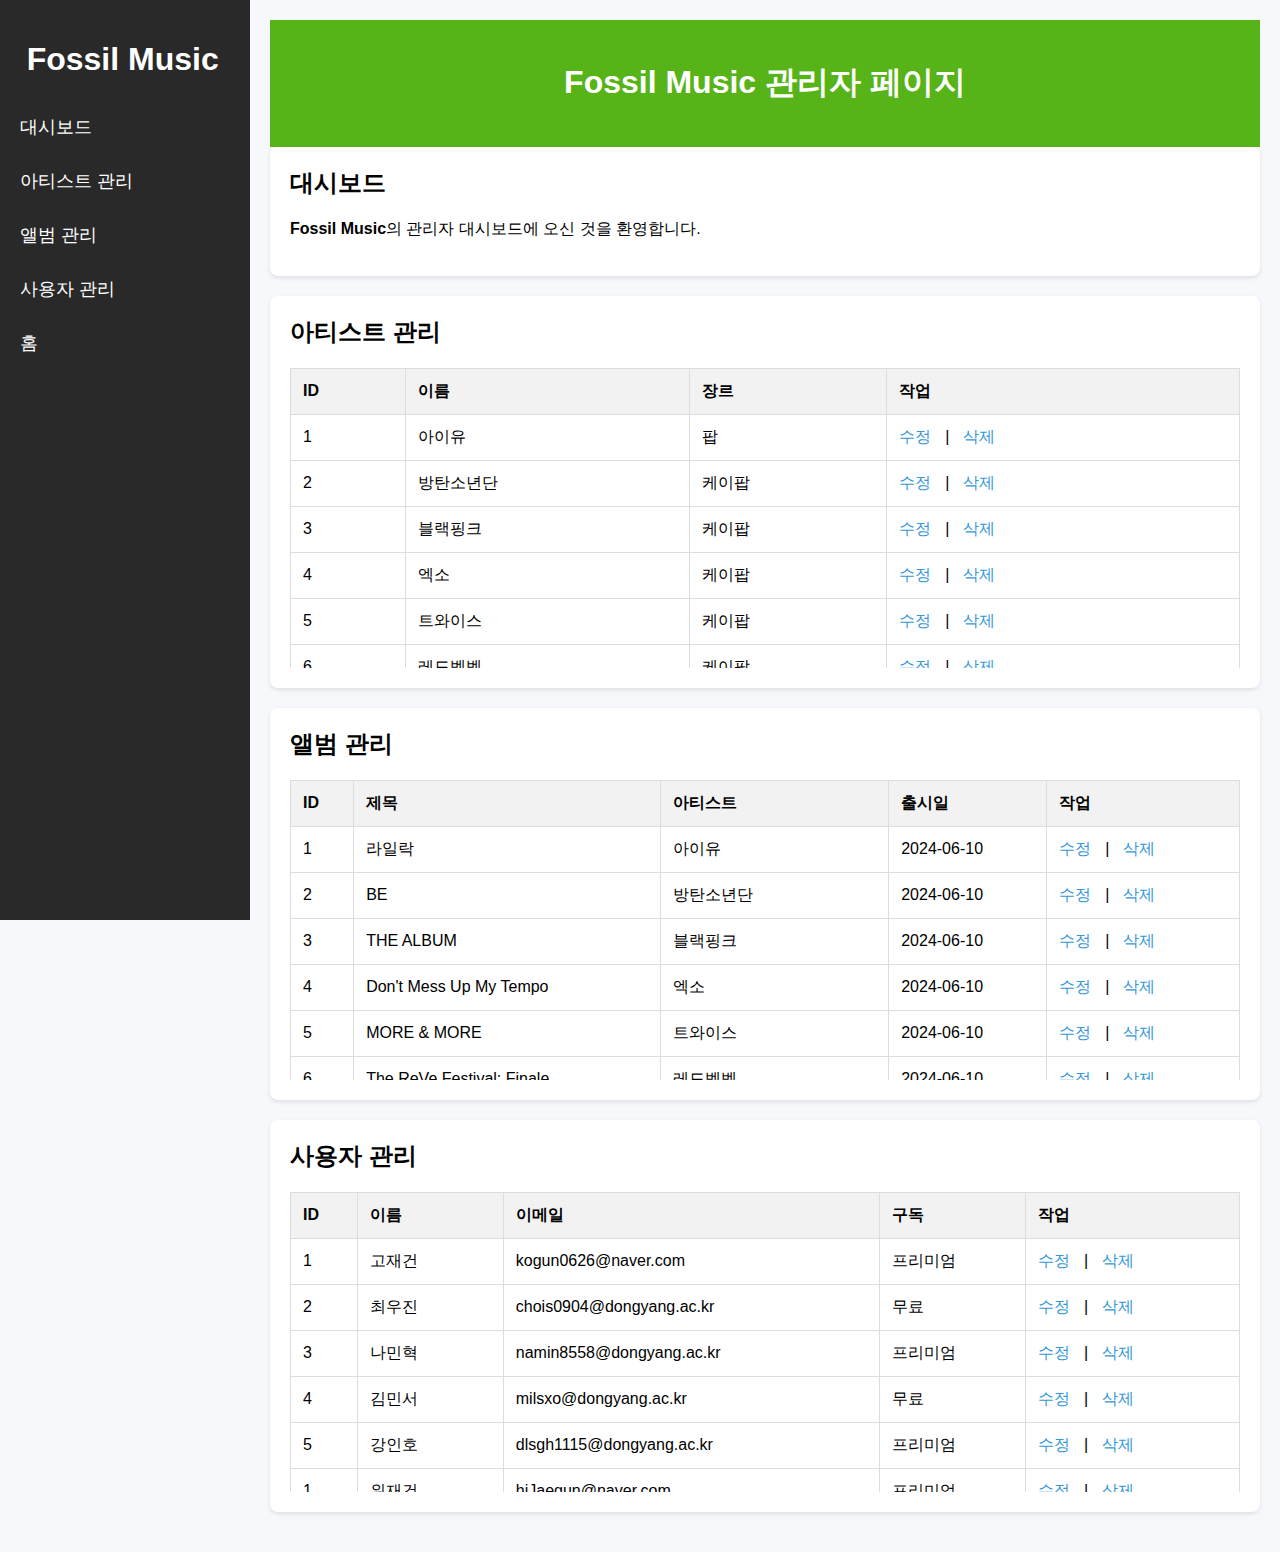
<file: admin/admin.html>
<html>
<head>
    <title>관리자 페이지</title>
    <link rel="stylesheet" href="admin.css">
    <style>
        
    </style>
</head>
<body>
    <div class="sidebar">
        <h1>&nbsp&nbsp Fossil Music</h1>
        <a href="#dashboard">대시보드</a>
        <a href="#artists">아티스트 관리</a>
        <a href="#albums">앨범 관리</a>
        <a href="#users">사용자 관리</a>
        <a href="#">홈</a>
    </div>
    <div class="main-content">
        <div class="header">
            <h1>Fossil Music 관리자 페이지</h1>
        </div>
        <div id="dashboard" class="content-section">
            <h2>대시보드</h2>
            <p><b>Fossil Music</b>의 관리자 대시보드에 오신 것을 환영합니다.</p>
        </div>
        <div id="artists" class="content-section">
            <h2>아티스트 관리</h2>
            <div class="table-container">
                <table>
                    <thead>
                        <tr>
                            <th>ID</th>
                            <th>이름</th>
                            <th>장르</th>
                            <th>작업</th>
                        </tr>
                    </thead>
                    <tbody>
                        <tr>
                            <td>1</td>
                            <td>아이유</td>
                            <td>팝</td>
                            <td class="action-links">
                                <a href="#">수정</a> |&nbsp&nbsp <a href="#">삭제</a>
                            </td>
                        </tr>
                        <tr>
                            <td>2</td>
                            <td>방탄소년단</td>
                            <td>케이팝</td>
                            <td class="action-links">
                                <a href="#">수정</a> |&nbsp&nbsp <a href="#">삭제</a>
                            </td>
                        </tr>
                        <tr>
                            <td>3</td>
                            <td>블랙핑크</td>
                            <td>케이팝</td>
                            <td class="action-links">
                                <a href="#">수정</a> |&nbsp&nbsp <a href="#">삭제</a>
                            </td>
                        </tr>
                        <tr>
                            <td>4</td>
                            <td>엑소</td>
                            <td>케이팝</td>
                            <td class="action-links">
                                <a href="#">수정</a> |&nbsp&nbsp <a href="#">삭제</a>
                            </td>
                        </tr>
                        <tr>
                            <td>5</td>
                            <td>트와이스</td>
                            <td>케이팝</td>
                            <td class="action-links">
                                <a href="#">수정</a> |&nbsp&nbsp <a href="#">삭제</a>
                            </td>
                        </tr>
                        <tr>
                            <td>6</td>
                            <td>레드벨벳</td>
                            <td>케이팝</td>
                            <td class="action-links">
                                <a href="#">수정</a> |&nbsp&nbsp <a href="#">삭제</a>
                            </td>
                        </tr>
                        <tr>
                            <td>7</td>
                            <td>지코</td>
                            <td>힙합</td>
                            <td class="action-links">
                                <a href="#">수정</a> |&nbsp&nbsp <a href="#">삭제</a>
                            </td>
                        </tr>
                        <tr>
                            <td>8</td>
                            <td>크러쉬</td>
                            <td>알앤비</td>
                            <td class="action-links">
                                <a href="#">수정</a> |&nbsp&nbsp <a href="#">삭제</a>
                            </td>
                        </tr>
                        <tr>
                            <td>9</td>
                            <td>어반자카파</td>
                            <td>알앤비</td>
                            <td class="action-links">
                                <a href="#">수정</a> |&nbsp&nbsp <a href="#">삭제</a>
                            </td>
                        </tr>
                        <tr>
                            <td>10</td>
                            <td>백예린</td>
                            <td>알앤비</td>
                            <td class="action-links">
                                <a href="#">수정</a> |&nbsp&nbsp <a href="#">삭제</a>
                            </td>
                        </tr>
                    </tbody>
                </table>
            </div>
        </div>
        <div id="albums" class="content-section">
            <h2>앨범 관리</h2>
            <div class="table-container">
                <table>
                    <thead>
                        <tr>
                            <th>ID</th>
                            <th>제목</th>
                            <th>아티스트</th>
                            <th>출시일</th>
                            <th>작업</th>
                        </tr>
                    </thead>
                    <tbody>
                        <!-- Sample Data -->
                        <tr>
                            <td>1</td>
                            <td>라일락</td>
                            <td>아이유</td>
                            <td>2024-06-10</td>
                            <td class="action-links">
                                <a href="#">수정</a> |&nbsp&nbsp <a href="#">삭제</a>
                            </td>
                        </tr>
                        <tr>
                            <td>2</td>
                            <td>BE</td>
                            <td>방탄소년단</td>
                            <td>2024-06-10</td>
                            <td class="action-links">
                                <a href="#">수정</a> |&nbsp&nbsp <a href="#">삭제</a>
                            </td>
                        </tr>
                        <tr>
                            <td>3</td>
                            <td>THE ALBUM</td>
                            <td>블랙핑크</td>
                            <td>2024-06-10</td>
                            <td class="action-links">
                                <a href="#">수정</a> |&nbsp&nbsp <a href="#">삭제</a>
                            </td>
                        </tr>
                        <tr>
                            <td>4</td>
                            <td>Don't Mess Up My Tempo</td>
                            <td>엑소</td>
                            <td>2024-06-10</td>
                            <td class="action-links">
                                <a href="#">수정</a> |&nbsp&nbsp <a href="#">삭제</a>
                            </td>
                        </tr>
                        <tr>
                            <td>5</td>
                            <td>MORE & MORE</td>
                            <td>트와이스</td>
                            <td>2024-06-10</td>
                            <td class="action-links">
                                <a href="#">수정</a> |&nbsp&nbsp <a href="#">삭제</a>
                            </td>
                        </tr>
                        <tr>
                            <td>6</td>
                            <td>The ReVe Festival: Finale</td>
                            <td>레드벨벳</td>
                            <td>2024-06-10</td>
                            <td class="action-links">
                                <a href="#">수정</a> |&nbsp&nbsp <a href="#">삭제</a>
                            </td>
                        </tr>
                        <tr>
                            <td>7</td>
                            <td>THINKING</td>
                            <td>지코</td>
                            <td>2024-06-10</td>
                            <td class="action-links">
                                <a href="#">수정</a> |&nbsp&nbsp <a href="#">삭제</a>
                            </td>
                        </tr>
                        <tr>
                            <td>8</td>
                            <td>From Midnight To Sunrise</td>
                            <td>크러쉬</td>
                            <td>2024-06-10</td>
                            <td class="action-links">
                                <a href="#">수정</a> |&nbsp&nbsp <a href="#">삭제</a>
                            </td>
                        </tr>
                        <tr>
                            <td>9</td>
                            <td>Our Love Is Great</td>
                            <td>백예린</td>
                            <td>2024-06-10</td>
                            <td class="action-links">
                                <a href="#">수정</a> |&nbsp&nbsp <a href="#">삭제</a>
                            </td>
                        </tr>
                        <tr>
                            <td>10</td>
                            <td>When We Were Us</td>
                            <td>슈퍼주니어-K.R.Y.</td>
                            <td>2024-06-10</td>
                            <td class="action-links">
                                <a href="#">수정</a> |&nbsp&nbsp <a href="#">삭제</a>
                            </td>
                        </tr>
                    </tbody>
                </table>
            </div>
        </div>
        <div id="users" class="content-section">
            <h2>사용자 관리</h2>
            <div class="table-container">
                <table>
                    <thead>
                        <tr>
                            <th>ID</th>
                            <th>이름</th>
                            <th>이메일</th>
                            <th>구독</th>
                            <th>작업</th>
                        </tr>
                    </thead>
                    <tbody>
                        <!-- Sample Data -->
                        <tr>
                            <td>1</td>
                            <td>고재건</td>
                            <td>kogun0626@naver.com</td>
                            <td>프리미엄</td>
                            <td class="action-links">
                                <a href="#">수정</a> |&nbsp&nbsp <a href="#">삭제</a>
                            </td>
                        </tr>
                        <tr>
                            <td>2</td>
                            <td>최우진</td>
                            <td>chois0904@dongyang.ac.kr</td>
                            <td>무료</td>
                            <td class="action-links">
                                <a href="#">수정</a> |&nbsp&nbsp <a href="#">삭제</a>
                            </td>
                        </tr>
                        <tr>
                            <td>3</td>
                            <td>나민혁</td>
                            <td>namin8558@dongyang.ac.kr</td>
                            <td>프리미엄</td>
                            <td class="action-links">
                                <a href="#">수정</a> |&nbsp&nbsp <a href="#">삭제</a>
                            </td>
                        </tr>
                        <tr>
                            <td>4</td>
                            <td>김민서</td>
                            <td>milsxo@dongyang.ac.kr</td>
                            <td>무료</td>
                            <td class="action-links">
                                <a href="#">수정</a> |&nbsp&nbsp <a href="#">삭제</a>
                            </td>
                        </tr>
                        <tr>
                            <td>5</td>
                            <td>강인호</td>
                            <td>dlsgh1115@dongyang.ac.kr</td>
                            <td>프리미엄</td>
                            <td class="action-links">
                                <a href="#">수정</a> |&nbsp&nbsp <a href="#">삭제</a>
                            </td>
                        </tr>
                        <tr>
                            <td>1</td>
                            <td>위재건</td>
                            <td>hiJaegun@naver.com</td>
                            <td>프리미엄</td>
                            <td class="action-links">
                                <a href="#">수정</a> |&nbsp&nbsp <a href="#">삭제</a>
                            </td>
                        </tr>
                        <tr>
                            <td>2</td>
                            <td>최좌진</td>
                            <td>choleft@dongyang.ac.kr</td>
                            <td>무료</td>
                            <td class="action-links">
                                <a href="#">수정</a> |&nbsp&nbsp <a href="#">삭제</a>
                            </td>
                        </tr>
                        <tr>
                            <td>3</td>
                            <td>유민혁</td>
                            <td>younamin@dongyang.ac.kr</td>
                            <td>프리미엄</td>
                            <td class="action-links">
                                <a href="#">수정</a> |&nbsp&nbsp <a href="#">삭제</a>
                            </td>
                        </tr>
                        <tr>
                            <td>4</td>
                            <td>김민않아</td>
                            <td>kimsitdown@dongyang.ac.kr</td>
                            <td>무료</td>
                            <td class="action-links">
                                <a href="#">수정</a> |&nbsp&nbsp <a href="#">삭제</a>
                            </td>
                        </tr>
                        <tr>
                            <td>5</td>
                            <td>약인호</td>
                            <td>weakho@dongyang.ac.kr</td>
                            <td>프리미엄</td>
                            <td class="action-links">
                                <a href="#">수정</a> |&nbsp&nbsp <a href="#">삭제</a>
                            </td>
                        </tr>
                    </tbody>
                </table>
            </div>
        </div>
    </div>
</body>
</html>
</file>
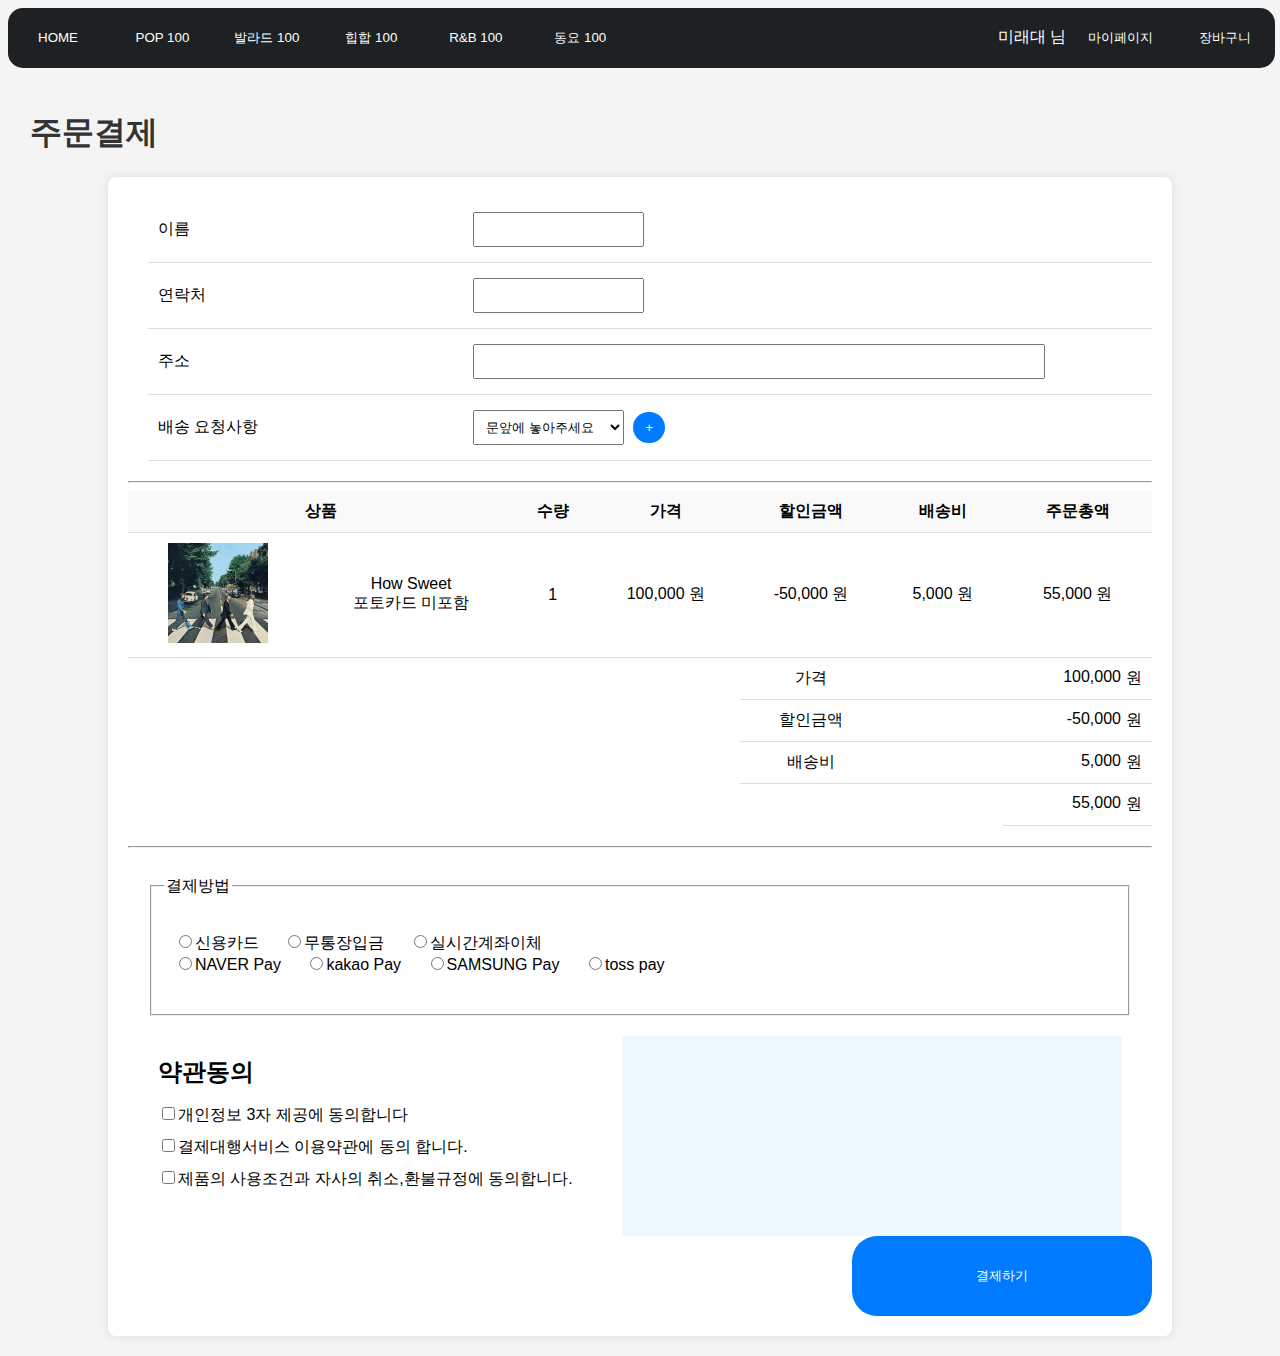
<file: payment/paymentPage.html>
<!DOCTYPE html>
<html lang="ko">
    <head>
        <meta charset="UTF-8">
        <meta name="viewport" content="width=device-width, initial-scale=1.0">
        <title>Payment</title>
        <link rel="stylesheet" href="paymentPage.css">
    </head>
    <body>
        <div class="head_top">
            <div class="title">
                <button>
                    <a href="/main/index.html">HOME</a>
                </button>
                <button>
                    <a href="">POP 100</a>
                </button>
                <button>
                    <a href="">발라드 100</a>
                </button>
                <button>
                    <a href="">힙합 100</a>
                </button>
                <button>
                    <a href="">R&B 100</a>
                </button>
                <button>
                    <a href="">동요 100</a>
                </button>
            </div>

            <div>
                미래대 님
                <button>
                    <a href="마이페이지 링크">마이페이지</a></button>
                <button>
                    <a href="/shoppingpage/shoppingPage.html">장바구니</a></button>
            </div>
        </div>

        <div class="top_back"></div>

        <div>
            <h1>주문결제</h1>
        </div>
        <div id="payment_container">
            <div id="address">
                <table>
                    <tr>
                        <td>이름</td>
                        <td id="name"><input type="text" id="input_value"></td>
                    </tr>
                    <tr>
                        <td>연락처</td>
                        <td id="contact"><input type="tel" id="input_value"></td>
                    </tr>
                    <tr>
                        <td>주소</td>
                        <td id="address"><input type="text"></td>
                    </tr>
                    <tr>
                        <td>배송 요청사항</td>
                        <td>
                            <select id="delivery_data">
                                <option value="문앞에 놓아주세요">문앞에 놓아주세요</option>
                                <option value="부재시 경비실에 맡겨주세요">부재시 경비실에 맡겨주세요</option>
                                <option value="부재시 연락주세요">부재시 연락주세요</option>
                                <option value="택배함에 놓아주세요">택배함에 놓아주세요</option>
                            </select>
                            <button id="add_delivery_request">+</button>
                        </td>
                    </tr>
                </table>
            </div>
            <div id="item">
                <table>
                    <thead>
                        <tr>
                            <th colspan="2">상품</th>
                            <th>수량</th>
                            <th>가격</th>
                            <th>할인금액</th>
                            <th>배송비</th>
                            <th>주문총액</th>
                        </tr>
                    </thead>
                    <tbody>
                        <tr>
                            <td><img src="/src/img/music10.png" alt="상품 이미지"></td>
                            <td>How Sweet<br>포토카드 미포함</td>
                            <td>1</td>
                            <td>100,000
                                <span>원</span></td>
                            <td>-50,000
                                <span>원</span></td>
                            <td>5,000
                                <span>원</span></td>
                            <td>55,000
                                <span>원</span></td>
                        </tr>

                        <hr>
                        <tr>
                            <td colspan="4" rowspan="4" id="noline"></td>
                            <td>가격</td>
                            <td></td>
                            <td class="amount">100,000
                                <span>원</span></td>
                        </tr>
                        <tr>
                            <td>할인금액</td>
                            <td></td>
                            <td class="amount">-50,000
                                <span>원</span></td>
                        </tr>
                        <tr>
                            <td>배송비</td>
                            <td></td>
                            <td class="amount">5,000
                                <span>원</span></td>
                        </tr>
                        <tr>
                            <td id="noline"></td>
                            <td id="noline"></td>
                            <td class="amount">55,000
                                <span>원</span></td>
                        </tr>
                    </tbody>
                </table>
            </div>

            <hr>
            <div id="payment">
                <fieldset>
                    <legend>결제방법</legend>
                    <table>
                        <tr>
                            <td id="noline">
                                <label><input type="radio" name="payment_radio" value="card">신용카드</label>
                                <label><input type="radio" name="payment_radio" value="bank_transfer">무통장입금</label>
                                <label><input type="radio" name="payment_radio" value="account_transfer">실시간계좌이체</label><br>
                                <label><input type="radio" name="payment_radio" value="naver_pay">NAVER Pay</label>
                                <label><input type="radio" name="payment_radio" value="kakao_pay">kakao Pay</label>
                                <label><input type="radio" name="payment_radio" value="samsung_pay">SAMSUNG Pay</label>
                                <label><input type="radio" name="payment_radio" value="toss_pay">toss pay</label>
                            </td>
                        </tr>
                    </table>
                </fieldset>
            </div>
            <div id="buttom_wrapper">
                <div id="agreement_wrapper">
                    <div id="agreement_checkbox">
                        <h2>약관동의</h2>
                        <ul>
                            <li><label><input type="checkbox" name="agreement_checkbox">개인정보 3자 제공에 동의합니다</label></li>
                            <li><label><input type="checkbox" name="agreement_checkbox">결제대행서비스 이용약관에 동의 합니다.</label></li>
                            <li><label><input type="checkbox" name="agreement_checkbox">제품의 사용조건과 자사의 취소,환불규정에 동의합니다.</label></li>
                        </ul>
                    </div>
                    <canvas id="sign_canvas" style="background-color:aliceblue" width="800px" height="200"></canvas>
                </div>
            </div>
            <div id="pay">
                <button id="pay_button" onclick="checkAgreements()">결제하기</button>
            </div>
        </div>

        <script>
        function checkAgreements() {
            var checkboxes = document.getElementsByName('agreement_checkbox');
            var allChecked = true;
            for (var i = 0; i < checkboxes.length; i++) {
                if (!checkboxes[i].checked) {
                    allChecked = false;
                    break;
                }
            }
            if (!allChecked) {
                alert("약관에 모두 동의 해주세요");
            } else {
                window.location.href = "결제완료 페이지";
            }
        }

        var canvas, context;
        function init() {
            canvas = document.getElementById("sign_canvas");
            context = canvas.getContext("2d");

            context.lineWidth = 2; 
            context.strokeStyle = "black";

            canvas.addEventListener("mousemove", function (e) { move(e) }, false);
            canvas.addEventListener("mousedown", function (e) { down(e) }, false);
            canvas.addEventListener("mouseup", function (e) { up(e) }, false);
            canvas.addEventListener("mouseout", function (e) { out(e) }, false);
        }

        var startX=0, startY=0; 
        var dragging=false;
        function draw(curX, curY) { 
            context.beginPath();
            context.moveTo(startX, startY);
            context.lineTo(curX, curY);
            context.stroke();
        }
        function down(e) { 
            startX = e.offsetX; startY = e.offsetY; dragging = true;
        }
        function up(e) { dragging = false; }
        function move(e) {
            if(!dragging) return; 
            var curX = e.offsetX, curY = e.offsetY;
            draw(curX, curY);
            startX = curX; startY = curY;
        }
        function out(e) { dragging = false; }

        window.onload = init; 
        </script>
    </body>
</html>
</file>
<file: admin/admin.css>
body {
    font-family: Arial, sans-serif; /* 페이지 전체의 폰트 설정 */
    margin: 0;                      /* 기본 여백 제거 */
    padding: 0;                     /* 기본 패딩 제거 */
    background-color: #f7f8fc;    /* 페이지 배경 색 설정 */
}

.sidebar {
    height: 100vh;                       /* 전체 뷰포트 높이 설정 */
    width: 250px;                        /* 사이드바 너비 설정 */
    background-color: rgb(41, 41, 41); /* 사이드바 배경 색 설정 */
    position: fixed;                     /* 왼쪽에 고정 위치 설정 */
    top: 0;                              /* 뷰포트의 상단에 맞춤 */
    left: 0;                             /* 뷰포트의 왼쪽에 맞춤 */
    padding-top: 20px;                   /* 상단에 패딩 추가 */
    color: white;                      /* 텍스트 색상을 흰색으로 설정 */
}

.sidebar a {
    padding: 15px 20px;    /* 링크에 패딩 추가 */
    text-decoration: none; /* 링크의 밑줄 제거 */
    font-size: 18px;       /* 폰트 크기 설정 */
    color: white;        /* 텍스트 색상을 흰색으로 설정 */
    display: block;        /* 링크를 블록 요소로 설정 */
}

.sidebar a:hover {
    background-color: rgb(24, 24, 24); /* 마우스 오버 시 배경 색 변경 */
}

.main-content {
    margin-left: 250px; /* 사이드바와 겹치지 않도록 좌측 여백 추가 */
    padding: 20px;      /* 콘텐츠 주위에 패딩 추가 */
}

.header {
    background-color: rgb(87, 180, 24); /* 헤더 배경 색 설정 */
    color: white;                        /* 텍스트 색상을 흰색으로 설정 */
    padding: 20px;                         /* 헤더 주위에 패딩 추가 */
    text-align: center;                    /* 텍스트 가운데 정렬 */
}

.content-section {
    background-color: white;                  /* 섹션 배경 색을 흰색으로 설정 */
    padding: 20px;                              /* 섹션 주위에 패딩 추가 */
    margin-bottom: 20px;                        /* 섹션 아래에 여백 추가 */
    border-radius: 8px;                         /* 섹션의 모서리 둥글게 설정 */
    box-shadow: 0 2px 4px rgba(0, 0, 0, 0.1); /* 섬세한 그림자 추가 */
}

.content-section h2 {
    margin-top: 0; /* 헤더의 상단 여백 제거 */
}

.table-container {
    overflow-y: auto;  /* 세로 스크롤 허용 */
    max-height: 300px; /* 컨테이너 최대 높이 설정 */
    margin-top: 10px;  /* 컨테이너 상단 여백 추가 */
}

table {
    width: 100%;               /* 테이블 너비를 전체로 설정 */
    border-collapse: collapse; /* 테이블 테두리 겹치기 */
}

table, th, td {
    border: 1px solid #ddd; /* 테이블, 헤더, 셀에 테두리 추가 */
}

th, td {
    padding: 12px;    /* 테이블 헤더와 셀 안쪽에 패딩 추가 */
    text-align: left; /* 테이블 헤더와 셀의 텍스트를 왼쪽 정렬 */
}

th {
    background-color: #f2f2f2; /* 테이블 헤더의 배경 색 설정 */
}

.action-links a {
    text-decoration: none; /* 링크의 밑줄 제거 */
    color: #3498db;      /* 링크 색상 설정 */
    margin-right: 10px;    /* 링크 오른쪽에 여백 추가 */
}

.action-links a:hover {
    text-decoration: underline; /* 마우스 오버 시 밑줄 추가 */
}

@media (max-width: 768px) {
    .sidebar {
        width: 100%;        /* 작은 화면에서 사이드바를 전체 너비로 설정 */
        height: auto;       /* 사이드바 높이를 자동으로 조정 */
        position: relative; /* 위치를 상대적으로 설정 */
    }
    .main-content {
        margin-left: 0; /* 작은 화면에서 좌측 여백 제거 */
    }
}
</file>
<file: payment/paymentPage.css>
body {
        font-family: Arial, sans-serif;
        background-color: #f4f4f4;
        margin: 0;
        padding: 0;
    }

    body a {
        text-decoration: none;
        color: black;
    }

    .head_top{
        color: white;
        background-color: #1D2123;
        border-radius: 15px;
        height: 60px;
        width: 99%;
        display: flex;
        margin: 8px;
        position: fixed;
        align-items: center;
        justify-content: space-between;
    }

    .head_top button {
        width: 100px;
        height: 40px;
        margin: 0;
        border-style: none;
        flex-wrap: nowrap;
        background: #1D2123;
        color: white;
    }

    .head_top button a {
        color: white;
    }

    div.top_back{
        width: 100%;
        height: 90px;
        background: whitesmoke;
        display: fixed;
    }

    h1 {
        margin-left: 30px;
        color: #333;
    }
    #payment_container {
        width: 80%;
        margin: 20px auto;
        background-color: #fff;
        padding: 20px;
        box-shadow: 0 0 10px rgba(0,0,0,0.1);
        border-radius: 8px;
    }
    table {
        width: 100%;
        border-collapse: collapse;
        margin-bottom: 20px;
    }
    th, td {
        padding: 10px;
        text-align: left;
        border-bottom: 1px solid #ddd;
    }

    #address{
        margin-left: 20px;
    }

    #noline{
        border-bottom: none;
    }

    th {
        background-color: #f9f9f9;
    }
    td img {
        width: 100px;
    }
    input[type="text"], input[list] {
        width: calc(90% - 50px);
        padding: 8px;
        margin-top: 5px;
        margin-bottom: 5px;
    }
    button {
        padding: 8px 12px;
        background-color: #007bff;
        color: #fff;
        border: none;
        cursor: pointer;
        margin-left: 5px;
        border-radius: 25px;
    }
    button:hover {
        background-color: black;
    }
    #item th, #item td {
        text-align: center;
    }
    .amount {
        clear: both;
        display: flex;
        justify-content: flex-end;
    }

    .amount span {
        margin-left: 5px;
    }



    #payment{
        padding: 20px;
    }

    #payment table {
        margin-top: 20px;
    }

    #payment label{
        margin: 10px;
    }

    #payment td {
        padding: 10px 0;
    }




    /* 약관동의*/
    #agreement_wrapper {
        display: flex;
        justify-content: space-between;
        align-items: flex-start;
        margin-left: 30px;
        margin-right: 30px;
    }

    #agreement_checkbox {
        margin-right: 20px;
        flex: 1;
    }

    #agreement_checkbox h2 {
        margin: 20px 0 10px;
    }

    #agreement_checkbox ul {
        list-style: none;
        padding: 0;
    }

    #agreement_checkbox li {
        margin-bottom: 10px;
    }

    #sign_canvas {
        background-color: aliceblue;
        width: 500px;
        height: 200px;
        flex-shrink: 0;
    }
    #input_value {
        width: calc(30% - 50px);
        padding: 8px;
        margin-top: 5px;
        margin-bottom: 5px;
    }
    #delivery_data{
        width: calc(30% - 50px);
        padding: 8px;
        margin-top: 5px;
        margin-bottom: 5px;
    }
    #pay{
        text-align: right;
    }
    #pay_button{
        width: 300px;
        height:80px
        
    }
    /* 테스트용 */
</file>
